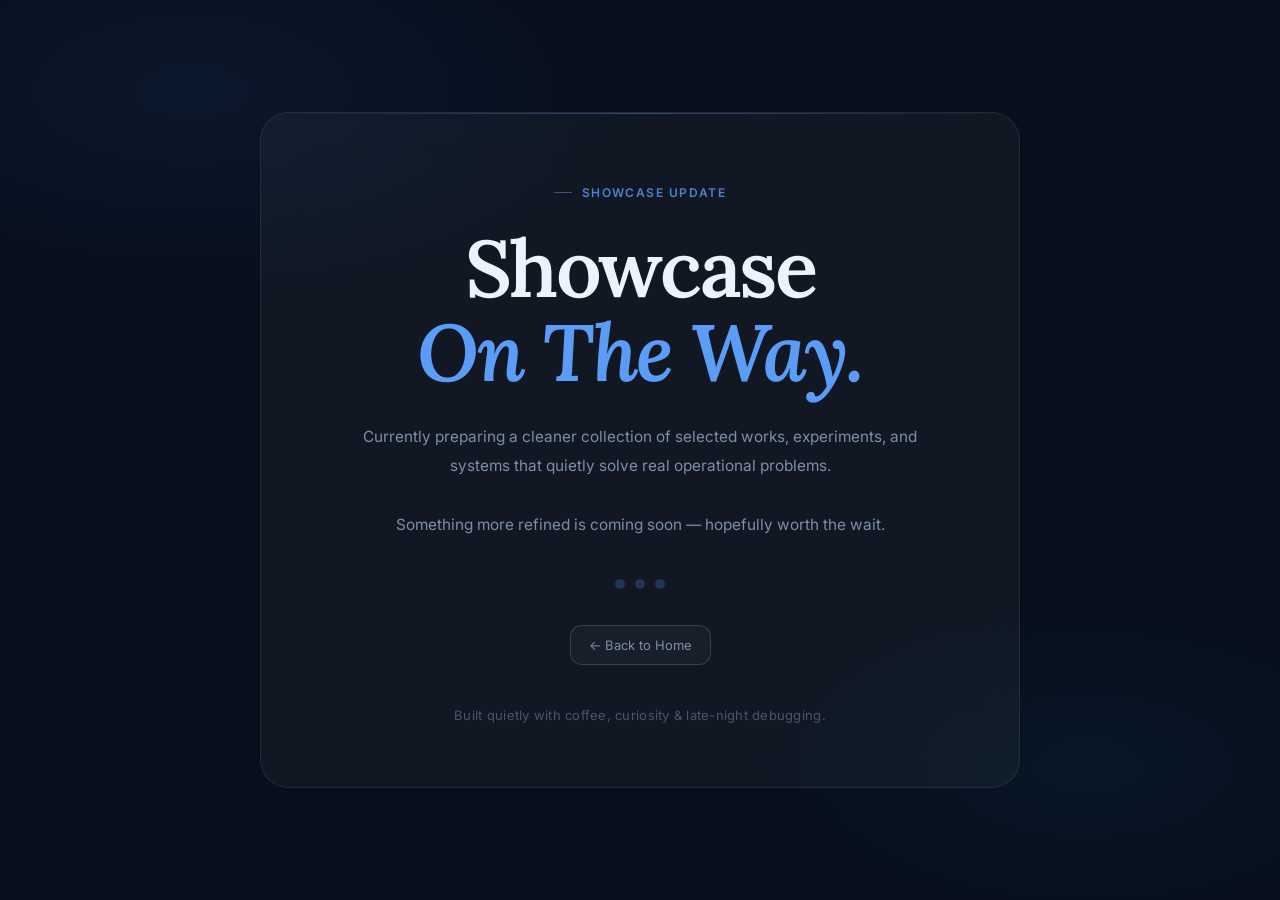
<file: coming-soon.html>
<!DOCTYPE html>
<html lang="en">

<head>
    <meta charset="UTF-8" />
    <meta name="viewport" content="width=device-width, initial-scale=1.0" />
    <title>Showcase On The Way — Abdi D. Nugraha</title>

    <link rel="preconnect" href="https://fonts.googleapis.com">
    <link rel="preconnect" href="https://fonts.gstatic.com" crossorigin>

    <link
        href="https://fonts.googleapis.com/css2?family=Inter:wght@300;400;500;600&family=Lora:ital,wght@0,600;1,400&display=swap"
        rel="stylesheet">

    <style>
        *,
        *::before,
        *::after {
            margin: 0;
            padding: 0;
            box-sizing: border-box;
        }

        :root {
            --bg: #080f1c;
            --surface: #0d1526;
            --card: rgba(255, 255, 255, 0.04);
            --card-hover: rgba(255, 255, 255, 0.07);
            --border: rgba(255, 255, 255, 0.08);
            --border-hi: rgba(255, 255, 255, 0.14);
            --text: #dde4f0;
            --muted: #7d8fa8;
            --faint: #4a5568;
            --accent: #5b9cf6;
            --accent-dim: rgba(91, 156, 246, 0.18);
            --glow: rgba(91, 156, 246, 0.15);
        }

        body {
            font-family: 'Inter', sans-serif;
            background: var(--bg);
            color: var(--text);
            min-height: 100vh;
            overflow: hidden;
            display: flex;
            align-items: center;
            justify-content: center;
            position: relative;
            -webkit-font-smoothing: antialiased;
        }

        body::before {
            content: '';
            position: fixed;
            inset: 0;
            background:
                radial-gradient(ellipse 60% 40% at 15% 10%, rgba(59, 130, 246, .07) 0%, transparent 60%),
                radial-gradient(ellipse 50% 35% at 85% 85%, rgba(14, 165, 233, .05) 0%, transparent 55%);
            pointer-events: none;
            z-index: 0;
        }

        .wrap {
            position: relative;
            z-index: 1;
            width: min(760px, 92%);
        }

        .card {
            background: var(--card);
            border: 1px solid var(--border);
            border-radius: 28px;
            padding: 64px;
            position: relative;
            overflow: hidden;
            backdrop-filter: blur(20px);
            text-align: center;
        }

        .card::after {
            content: '';
            position: absolute;
            top: 0;
            left: 0;
            right: 0;
            height: 1px;
            background:
                linear-gradient(90deg,
                    transparent,
                    rgba(91, 156, 246, .4),
                    transparent);
        }

        .eyebrow {
            display: inline-flex;
            align-items: center;
            gap: 10px;
            font-size: 12px;
            font-weight: 600;
            letter-spacing: .12em;
            text-transform: uppercase;
            color: var(--accent);
            opacity: .8;
            margin-bottom: 26px;
        }

        .eyebrow span {
            width: 18px;
            height: 1px;
            background: var(--accent);
            opacity: .6;
        }

        h1 {
            font-family: 'Lora', serif;
            font-size: clamp(3rem, 8vw, 5rem);
            line-height: 1.05;
            font-weight: 600;
            letter-spacing: -.03em;
            color: #eef2fa;
            margin-bottom: 28px;
        }

        h1 em {
            font-style: italic;
            color: var(--accent);
        }

        p {
            color: var(--muted);
            font-size: .96rem;
            line-height: 1.9;
            max-width: 560px;
            margin: auto;
        }

        .highlight {
            color: #dfe9f8;
            font-weight: 500;
        }

        .dots {
            display: flex;
            justify-content: center;
            gap: 10px;
            margin-top: 40px;
        }

        .dot {
            width: 10px;
            height: 10px;
            border-radius: 50%;
            background: var(--accent);
            opacity: .22;
            animation: pulse 1.6s infinite ease-in-out;
        }

        .dot:nth-child(2) {
            animation-delay: .2s;
        }

        .dot:nth-child(3) {
            animation-delay: .4s;
        }

        @keyframes pulse {

            0%,
            100% {
                transform: scale(1);
                opacity: .22;
            }

            50% {
                transform: scale(1.6);
                opacity: .95;
            }
        }

        .footer-note {
            margin-top: 42px;
            font-size: 13px;
            color: var(--faint);
            letter-spacing: .02em;
        }

        .back {
            margin-top: 36px;
            display: inline-flex;
            align-items: center;
            gap: 8px;
            padding: 11px 18px;
            border-radius: 12px;
            border: 1px solid var(--border-hi);
            background: rgba(255, 255, 255, .03);
            color: var(--muted);
            text-decoration: none;
            font-size: 13px;
            transition: all .25s ease;
        }

        .back:hover {
            color: var(--text);
            background: rgba(255, 255, 255, .05);
            border-color: rgba(255, 255, 255, .18);
            transform: translateY(-1px);
        }

        .fade-up {
            opacity: 0;
            transform: translateY(24px);
            animation: fadeUp .8s ease forwards;
        }

        @keyframes fadeUp {
            to {
                opacity: 1;
                transform: translateY(0);
            }
        }

        @media(max-width:768px) {

            .card {
                padding: 52px 28px;
                border-radius: 24px;
            }

            p {
                font-size: .92rem;
            }

        }
    </style>
</head>

<body>

    <div class="wrap">

        <div class="card fade-up">

            <div class="eyebrow">
                <span></span>
                Showcase Update
            </div>

            <h1>
                Showcase<br>
                <em>On The Way.</em>
            </h1>

            <p>
                Currently preparing a cleaner collection of selected works,
                experiments, and systems that quietly solve real operational
                problems.
                <br><br>
                Something more refined is coming soon —
                hopefully worth the wait.
            </p>

            <div class="dots">
                <div class="dot"></div>
                <div class="dot"></div>
                <div class="dot"></div>
            </div>

            <a href="/" class="back">
                ← Back to Home
            </a>

            <div class="footer-note">
                Built quietly with coffee, curiosity & late-night debugging.
            </div>

        </div>

    </div>

</body>

</html>
</file>
